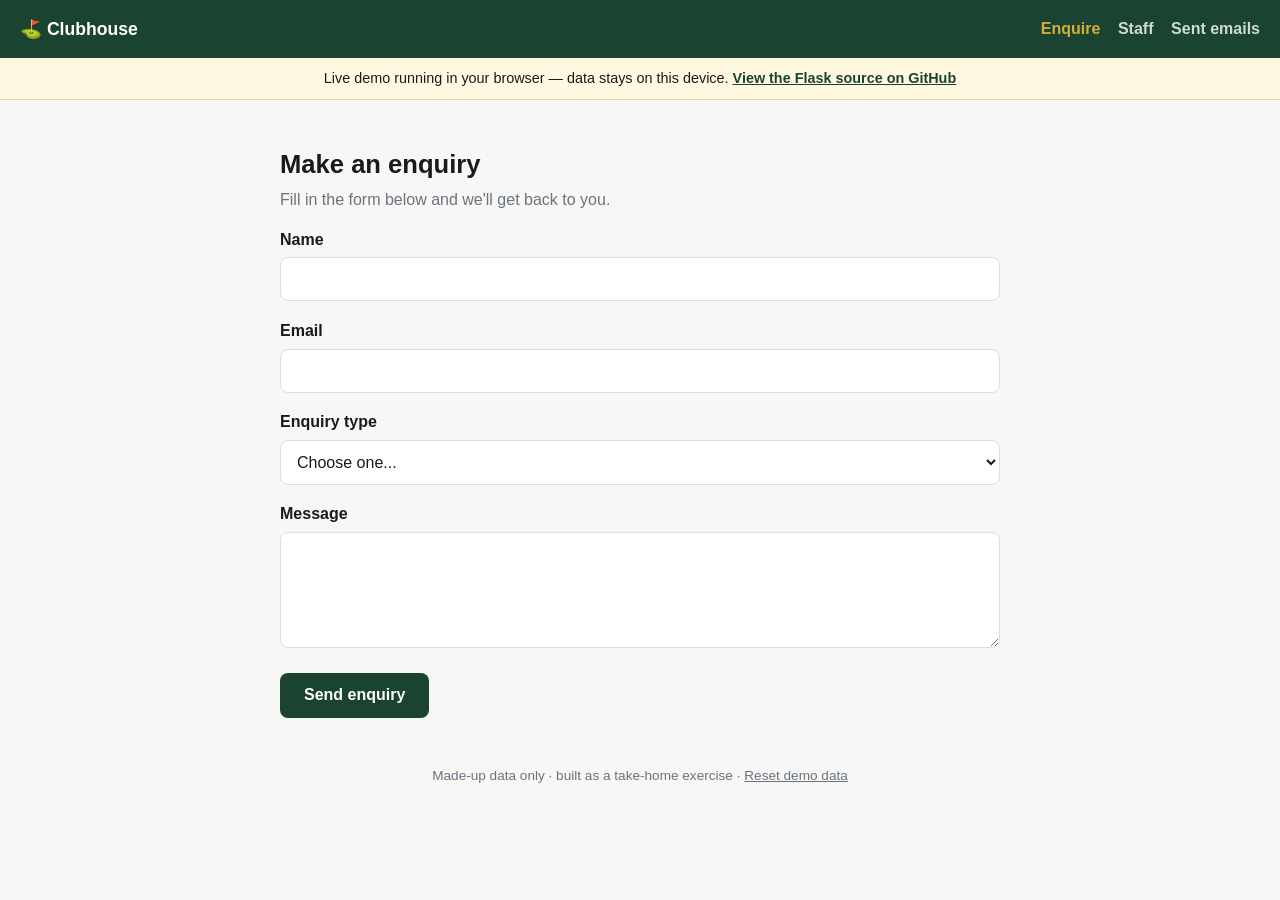
<file: docs/index.html>
<!doctype html>
<html lang="en">
<head>
<meta charset="utf-8">
<meta name="viewport" content="width=device-width, initial-scale=1">
<title>Clubhouse Enquiry Demo</title>
<style>
  /* Same palette and components as static/style.css in the Flask app. */
  :root {
    --brand: #1b4332;
    --accent: #d4af37;
    --text: #1a1a1a;
    --muted: #6b7280;
    --bg: #f7f7f5;
    --surface: #ffffff;
    --error: #b42318;
    --ok: #1b6b3a;
    --border: #e0ded8;
    --radius: 8px;
  }
  * { box-sizing: border-box; }
  body {
    margin: 0;
    font-family: -apple-system, BlinkMacSystemFont, "Segoe UI", Roboto, sans-serif;
    color: var(--text);
    background: var(--bg);
    line-height: 1.5;
  }
  .site-header {
    background: var(--brand);
    color: #fff;
    display: flex;
    flex-wrap: wrap;
    gap: 0.5rem 1.25rem;
    justify-content: space-between;
    align-items: center;
    padding: 1rem 1.25rem;
  }
  .site-header .brand { color: #fff; text-decoration: none; font-weight: 700; font-size: 1.1rem; }
  .site-header nav { display: flex; gap: 1.1rem; flex-wrap: wrap; }
  .site-header nav a { color: #fff; text-decoration: none; font-weight: 600; opacity: 0.8; }
  .site-header nav a.active { color: var(--accent); opacity: 1; }
  .demo-banner {
    background: #fff8e1;
    border-bottom: 1px solid #ecd9a0;
    padding: 0.6rem 1.25rem;
    font-size: 0.9rem;
    text-align: center;
  }
  .demo-banner a { color: var(--brand); font-weight: 600; }
  .container { max-width: 760px; margin: 0 auto; padding: 1.5rem 1.25rem 3rem; }
  h1 { font-size: 1.6rem; margin-bottom: 0.25rem; }
  .lead { color: var(--muted); margin-top: 0; }
  .field { margin-bottom: 1.1rem; }
  label { display: block; font-weight: 600; margin-bottom: 0.35rem; }
  input[type="text"], input[type="email"], select, textarea {
    width: 100%;
    padding: 0.75rem;
    font-size: 1rem;
    font-family: inherit;
    border: 1px solid var(--border);
    border-radius: var(--radius);
    background: var(--surface);
    color: var(--text);
  }
  input:focus, select:focus, textarea:focus { outline: 2px solid var(--brand); outline-offset: 1px; }
  .field-error, .error-banner { color: var(--error); font-size: 0.9rem; margin-top: 0.35rem; }
  .error-banner { background: #fdecea; border: 1px solid var(--error); border-radius: var(--radius); padding: 0.75rem; }
  .honeypot { position: absolute; left: -9999px; top: -9999px; }
  .btn {
    display: inline-block;
    padding: 0.85rem 1.5rem;
    border-radius: var(--radius);
    border: none;
    font-size: 1rem;
    font-family: inherit;
    font-weight: 600;
    cursor: pointer;
    text-decoration: none;
    min-height: 44px;
  }
  .btn-primary { background: var(--brand); color: #fff; }
  .btn-secondary { background: var(--surface); color: var(--brand); border: 1px solid var(--brand); }
  .btn-small { padding: 0.5rem 1rem; font-size: 0.9rem; min-height: 36px; background: var(--accent); color: var(--text); }
  .btn-link { background: none; border: none; color: var(--muted); text-decoration: underline; cursor: pointer; font: inherit; padding: 0; }
  .staff-toolbar { display: flex; flex-wrap: wrap; gap: 0.75rem; align-items: center; margin-bottom: 1.25rem; }
  .follow-up-count { background: var(--surface); border: 1px solid var(--border); border-radius: var(--radius); padding: 0.6rem 1rem; margin: 0; }
  .sim-time { color: var(--muted); margin: 0; }
  .table-wrap { overflow-x: auto; background: var(--surface); border: 1px solid var(--border); border-radius: var(--radius); }
  table { width: 100%; border-collapse: collapse; min-width: 480px; }
  th, td { text-align: left; padding: 0.75rem; border-bottom: 1px solid var(--border); vertical-align: top; }
  th { color: var(--muted); font-size: 0.85rem; text-transform: uppercase; }
  .badge { display: inline-block; margin-left: 0.5rem; padding: 0.2rem 0.6rem; border-radius: 999px; font-size: 0.75rem; font-weight: 700; }
  .badge-due { background: #fdecea; color: var(--error); }
  .badge-new { background: #e8f3ec; color: var(--ok); margin-left: 0; }
  .card { background: var(--surface); border: 1px solid var(--border); border-radius: var(--radius); padding: 1.25rem; margin-bottom: 1rem; }
  .thanks { text-align: center; padding: 2rem 1.25rem; }
  .thanks .tick { font-size: 2.5rem; color: var(--ok); line-height: 1; }
  .email-meta { color: var(--muted); font-size: 0.85rem; margin: 0 0 0.5rem; }
  .email-body { white-space: pre-wrap; margin: 0; font-family: inherit; }
  .how { color: var(--muted); font-size: 0.9rem; }
  .how li { margin-bottom: 0.3rem; }
  footer { text-align: center; color: var(--muted); font-size: 0.85rem; padding: 0 1.25rem 2rem; }
  footer .btn-link { font-size: 0.85rem; }
  @media (max-width: 480px) {
    .container { padding: 1rem; }
    .btn { width: 100%; text-align: center; }
    .staff-toolbar .btn, td .btn { width: auto; }
  }
</style>
</head>
<body>
  <header class="site-header">
    <a class="brand" href="#form">⛳ Clubhouse</a>
    <nav>
      <a href="#form" data-view="form">Enquire</a>
      <a href="#staff" data-view="staff">Staff</a>
      <a href="#emails" data-view="emails">Sent emails</a>
    </nav>
  </header>
  <div class="demo-banner">
    Live demo running in your browser — data stays on this device.
    <a href="https://github.com/punyaa18/Clubhouse-enquiry-demo">View the Flask source on GitHub</a>
  </div>

  <main class="container">
    <!-- Enquiry form -->
    <section id="view-form" hidden>
      <h1>Make an enquiry</h1>
      <p class="lead">Fill in the form below and we'll get back to you.</p>
      <p class="error-banner" id="form-error" hidden></p>
      <form id="enquiry-form" novalidate>
        <!-- honeypot: hidden from real users, bots often fill every field -->
        <div class="honeypot">
          <label for="website">Website</label>
          <input type="text" id="website" name="website" tabindex="-1" autocomplete="off">
        </div>
        <div class="field">
          <label for="name">Name</label>
          <input type="text" id="name" name="name">
          <p class="field-error" data-error="name" hidden></p>
        </div>
        <div class="field">
          <label for="email">Email</label>
          <input type="email" id="email" name="email">
          <p class="field-error" data-error="email" hidden></p>
        </div>
        <div class="field">
          <label for="enquiry_type">Enquiry type</label>
          <select id="enquiry_type" name="enquiry_type">
            <option value="" disabled selected>Choose one...</option>
            <option>Membership</option>
            <option>Society day</option>
            <option>Event</option>
          </select>
          <p class="field-error" data-error="enquiry_type" hidden></p>
        </div>
        <div class="field">
          <label for="message">Message</label>
          <textarea id="message" name="message" rows="5"></textarea>
          <p class="field-error" data-error="message" hidden></p>
        </div>
        <button type="submit" class="btn btn-primary">Send enquiry</button>
      </form>
    </section>

    <!-- Thank-you page -->
    <section id="view-thanks" hidden>
      <div class="card thanks">
        <div class="tick">✓</div>
        <h1>Thanks — we've got your enquiry</h1>
        <p class="lead">A confirmation email has been sent to <strong id="thanks-email"></strong>.</p>
        <p>
          <a class="btn btn-primary" href="#staff">See it on the staff page</a>
          <a class="btn btn-secondary" href="#emails">View the email</a>
        </p>
      </div>
    </section>

    <!-- Staff dashboard -->
    <section id="view-staff" hidden>
      <h1>Enquiries</h1>
      <div class="staff-toolbar">
        <p class="follow-up-count"><strong id="follow-up-count">0</strong> <span id="follow-up-label">follow-ups</span> due</p>
        <p class="sim-time" id="sim-time"></p>
        <button type="button" class="btn btn-secondary" id="advance-day">Advance 1 day</button>
        <button type="button" class="btn btn-secondary" id="reset-time">Reset time</button>
      </div>
      <div class="table-wrap">
        <table>
          <thead>
            <tr><th>Name</th><th>Type</th><th>Status</th><th>Submitted</th><th></th></tr>
          </thead>
          <tbody id="enquiry-rows"></tbody>
        </table>
      </div>
      <ul class="how">
        <li>Enquiries still <strong>New</strong> after 2 or more days get a <span class="badge badge-due" style="margin:0">Follow-up due</span> badge.</li>
        <li>Use <strong>Advance 1 day</strong> to move the simulated clock forward and watch fresh enquiries become due.</li>
        <li><strong>Mark as Contacted</strong> clears the flag and records when they were contacted.</li>
      </ul>
    </section>

    <!-- Sent emails log -->
    <section id="view-emails" hidden>
      <h1>Sent emails</h1>
      <p class="lead">Confirmation emails sent to enquirers, newest first. (In this browser demo they're logged, not delivered.)</p>
      <div id="email-list"></div>
    </section>
  </main>

  <footer>
    Made-up data only &middot; built as a take-home exercise &middot;
    <button type="button" class="btn-link" id="reset-demo">Reset demo data</button>
  </footer>

<script>
  // Mirrors app.py / logic.py: same validation, honeypot, rate limit and follow-up rule.
  const STORAGE_KEY = "clubhouse-demo-v1";
  const EMAIL_RE = /^[^@\s]+@[^@\s]+\.[^@\s]+$/;
  const ENQUIRY_TYPES = ["Membership", "Society day", "Event"];
  const MESSAGE_MAX_LEN = 1000;
  const FOLLOW_UP_DAYS = 2;
  const DAY_MS = 24 * 60 * 60 * 1000;
  const RATE_LIMIT_WINDOW_MS = 60 * 1000;
  const RATE_LIMIT_MAX_SUBMISSIONS = 5;

  const DEMO_ENQUIRIES = [
    ["Alice Brennan", "alice.brennan@example.com", "Membership", "Hi, I'd like to enquire about full membership rates for next season.", 0],
    ["Tom O'Carroll", "tom.ocarroll@example.com", "Society day", "We're looking to book a society day for 24 golfers in June.", 1],
    ["Fiona Walsh", "fiona.walsh@example.com", "Event", "Could you tell me about hosting a 40th birthday party at the clubhouse?", 3],
    ["Declan Murphy", "declan.murphy@example.com", "Membership", "What's included in junior membership this year?", 5],
    ["Grace Kelly", "grace.kelly@example.com", "Society day", "Enquiring about a corporate golf day for 16 people in September.", 2],
    ["Liam Fitzgerald", "liam.fitzgerald@example.com", "Event", "Do you cater for wedding receptions on site?", 7],
  ];

  let state;
  let submissionLog = [];

  function seedState() {
    const now = Date.now();
    return {
      nextId: DEMO_ENQUIRIES.length + 1,
      dayOffset: 0,
      enquiries: DEMO_ENQUIRIES.map(([name, email, type, message, daysAgo], i) => ({
        id: i + 1, name, email, type, message,
        status: "New",
        createdAt: new Date(now - daysAgo * DAY_MS).toISOString(),
        contactedAt: null,
      })),
      emails: [],
    };
  }

  function loadState() {
    try {
      const saved = localStorage.getItem(STORAGE_KEY);
      if (saved) return JSON.parse(saved);
    } catch (e) { /* storage unavailable: fall back to in-memory */ }
    return seedState();
  }

  function saveState() {
    try { localStorage.setItem(STORAGE_KEY, JSON.stringify(state)); } catch (e) {}
  }

  function simulatedNow() {
    return new Date(Date.now() + state.dayOffset * DAY_MS);
  }

  function isFollowUpDue(enquiry, now) {
    if (enquiry.status !== "New") return false;
    return now - new Date(enquiry.createdAt) >= FOLLOW_UP_DAYS * DAY_MS;
  }

  function isRateLimited() {
    const now = Date.now();
    submissionLog = submissionLog.filter(t => now - t < RATE_LIMIT_WINDOW_MS);
    return submissionLog.length >= RATE_LIMIT_MAX_SUBMISSIONS;
  }

  function validateEnquiry(form) {
    const errors = {};
    const name = form.name.trim();
    const email = form.email.trim();
    const message = form.message.trim();
    if (!name) errors.name = "Please enter your name.";
    if (!email) errors.email = "Please enter your email address.";
    else if (!EMAIL_RE.test(email)) errors.email = "Please enter a valid email address.";
    if (!ENQUIRY_TYPES.includes(form.enquiry_type)) errors.enquiry_type = "Please choose an enquiry type.";
    if (!message) errors.message = "Please enter a message.";
    else if (message.length > MESSAGE_MAX_LEN) errors.message = `Message must be under ${MESSAGE_MAX_LEN} characters.`;
    return errors;
  }

  function sendConfirmationEmail(name, email, type, now) {
    const subject = `We received your ${type} enquiry`;
    const body = `Hi ${name},\n\nThanks for your ${type} enquiry. A member of our team will be in touch soon.\n\nClubhouse`;
    console.log(`[EMAIL] to=${email} subject=${JSON.stringify(subject)}\n${body}`);
    state.emails.push({ to: email, subject, body, sentAt: now.toISOString() });
  }

  const fmtDate = iso => new Date(iso).toLocaleDateString("en-GB", { day: "2-digit", month: "short", year: "numeric" });
  const fmtDateTime = iso => new Date(iso).toLocaleString("en-GB", { day: "2-digit", month: "short", year: "numeric", hour: "2-digit", minute: "2-digit" });
  const esc = s => String(s).replace(/[&<>"']/g, c => ({ "&": "&amp;", "<": "&lt;", ">": "&gt;", '"': "&quot;", "'": "&#39;" }[c]));

  // --- form ---
  const formEl = document.getElementById("enquiry-form");
  const formError = document.getElementById("form-error");

  function showErrors(errors) {
    document.querySelectorAll("[data-error]").forEach(p => {
      const msg = errors[p.dataset.error];
      p.textContent = msg || "";
      p.hidden = !msg;
    });
  }

  formEl.addEventListener("submit", e => {
    e.preventDefault();
    const data = Object.fromEntries(new FormData(formEl));
    data.enquiry_type = data.enquiry_type || "";
    formError.hidden = true;

    // honeypot: silently drop, like the server does
    if (data.website) { formEl.reset(); showErrors({}); return; }

    if (isRateLimited()) {
      formError.textContent = "Too many submissions. Please try again in a minute.";
      formError.hidden = false;
      return;
    }

    const errors = validateEnquiry(data);
    showErrors(errors);
    if (Object.keys(errors).length) return;

    submissionLog.push(Date.now());
    const now = simulatedNow();
    const name = data.name.trim();
    const email = data.email.trim();
    state.enquiries.push({
      id: state.nextId++, name, email, type: data.enquiry_type,
      message: data.message.trim(), status: "New",
      createdAt: now.toISOString(), contactedAt: null,
    });
    sendConfirmationEmail(name, email, data.enquiry_type, now);
    saveState();

    formEl.reset();
    document.getElementById("thanks-email").textContent = email;
    location.hash = "#thanks";
  });

  // --- staff ---
  function renderStaff() {
    const now = simulatedNow();
    const rows = [...state.enquiries].sort((a, b) =>
      b.createdAt.localeCompare(a.createdAt) || b.id - a.id);
    const due = rows.filter(e => isFollowUpDue(e, now)).length;

    document.getElementById("follow-up-count").textContent = due;
    document.getElementById("follow-up-label").textContent = due === 1 ? "follow-up" : "follow-ups";
    const off = state.dayOffset;
    document.getElementById("sim-time").textContent =
      `Simulated date: ${fmtDate(now.toISOString())} (offset: ${off} day${off === 1 ? "" : "s"})`;

    const tbody = document.getElementById("enquiry-rows");
    if (!rows.length) {
      tbody.innerHTML = `<tr><td colspan="5">No enquiries yet.</td></tr>`;
      return;
    }
    tbody.innerHTML = rows.map(e => `
      <tr>
        <td>${esc(e.name)}<br><small style="color:var(--muted)">${esc(e.email)}</small></td>
        <td>${esc(e.type)}</td>
        <td>${esc(e.status)}${isFollowUpDue(e, now) ? '<span class="badge badge-due">Follow-up due</span>' : ""}
          ${e.contactedAt ? `<br><small style="color:var(--muted)">${fmtDate(e.contactedAt)}</small>` : ""}</td>
        <td>${fmtDate(e.createdAt)}</td>
        <td>${e.status === "New" ? `<button type="button" class="btn btn-small" data-contact="${e.id}">Mark as Contacted</button>` : ""}</td>
      </tr>`).join("");
  }

  document.getElementById("enquiry-rows").addEventListener("click", e => {
    const id = Number(e.target.dataset.contact);
    if (!id) return;
    const enquiry = state.enquiries.find(x => x.id === id);
    enquiry.status = "Contacted";
    enquiry.contactedAt = simulatedNow().toISOString();
    saveState();
    renderStaff();
  });

  document.getElementById("advance-day").addEventListener("click", () => {
    state.dayOffset += 1; saveState(); renderStaff();
  });
  document.getElementById("reset-time").addEventListener("click", () => {
    state.dayOffset = 0; saveState(); renderStaff();
  });

  // --- emails ---
  function renderEmails() {
    const list = document.getElementById("email-list");
    const emails = [...state.emails].reverse();
    list.innerHTML = emails.length
      ? emails.map(m => `
        <div class="card">
          <p class="email-meta">To <strong>${esc(m.to)}</strong> &middot; ${fmtDateTime(m.sentAt)}</p>
          <h3 style="margin:0 0 0.5rem">${esc(m.subject)}</h3>
          <pre class="email-body">${esc(m.body)}</pre>
        </div>`).join("")
      : `<div class="card">No emails sent yet. <a href="#form">Submit an enquiry</a> to see one appear here.</div>`;
  }

  document.getElementById("reset-demo").addEventListener("click", () => {
    state = seedState(); saveState(); route();
  });

  // --- routing ---
  const VIEWS = ["form", "thanks", "staff", "emails"];
  function route() {
    let view = location.hash.slice(1);
    if (!VIEWS.includes(view)) view = "form";
    if (view === "thanks" && !document.getElementById("thanks-email").textContent) view = "form";
    VIEWS.forEach(v => { document.getElementById(`view-${v}`).hidden = v !== view; });
    document.querySelectorAll("nav a").forEach(a => a.classList.toggle("active", a.dataset.view === view));
    if (view === "staff") renderStaff();
    if (view === "emails") renderEmails();
    window.scrollTo(0, 0);
  }

  state = loadState();
  window.addEventListener("hashchange", route);
  route();
</script>
</body>
</html>
</file>
